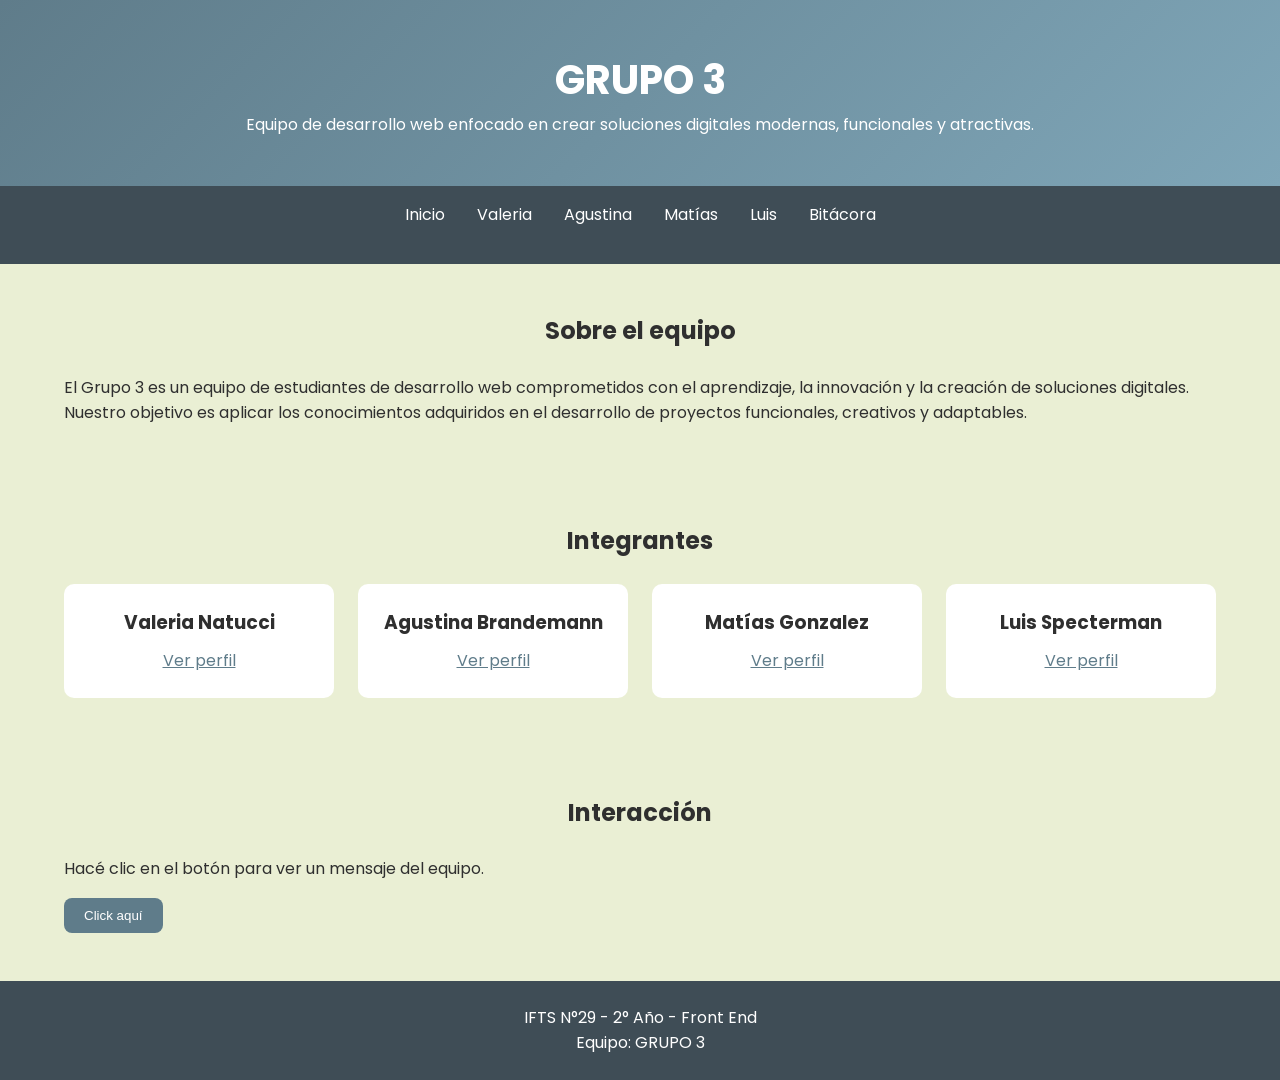
<file: index.html>
<!DOCTYPE html>
<html lang="es">
<head>
    <meta charset="UTF-8">
    <meta name="viewport" content="width=device-width, initial-scale=1.0">
    <title>LUMINA CODE - Proyecto Web</title>

    <!-- Google Fonts -->
    <link href="https://fonts.googleapis.com/css2?family=Poppins:wght@300;400;600&display=swap" rel="stylesheet">

    <!-- CSS -->
    <link rel="stylesheet" href="css/styles.css">
</head>
<body>

    <!-- HEADER -->
    <header class="header">
        <div class="contenedor">
            <h1>GRUPO 3</h1>
            <p>Equipo de desarrollo web enfocado en crear soluciones digitales modernas, funcionales y atractivas.</p>
        </div>
    </header>

    <!-- NAV -->
    <nav class="nav">
        <ul class="nav-lista">
            <li><a href="index.html">Inicio</a></li>
            <li><a href="valeria.html">Valeria</a></li>
            <li><a href="agustina.html">Agustina</a></li>
            <li><a href="matias.html">Matías</a></li>
            <li><a href="luis.html">Luis</a></li>
            <li><a href="bitacora.html">Bitácora</a></li>
        </ul>
    </nav>

    <!-- MAIN -->
    <main>

        <!-- PRESENTACIÓN DEL EQUIPO -->
        <section class="presentacion">
            <div class="contenedor">
                <h2>Sobre el equipo</h2>
                <p>
                    El Grupo 3 es un equipo de estudiantes de desarrollo web comprometidos con el aprendizaje,
                    la innovación y la creación de soluciones digitales. Nuestro objetivo es aplicar los conocimientos
                    adquiridos en el desarrollo de proyectos funcionales, creativos y adaptables.
                </p>
            </div>
        </section>

        <!-- INTEGRANTES -->
        <section class="integrantes">
            <div class="contenedor">
                <h2>Integrantes</h2>

                <div class="grid-integrantes">

                    <div class="card">
                        <h3>Valeria Natucci</h3>
                        <a href="valeria.html">Ver perfil</a>
                    </div>

                    <div class="card">
                        <h3>Agustina Brandemann</h3>
                        <a href="agustina.html">Ver perfil</a>
                    </div>

                    <div class="card">
                        <h3>Matías Gonzalez</h3>
                        <a href="matias.html">Ver perfil</a>
                    </div>

                    <div class="card">
                        <h3>Luis Specterman</h3>
                        <a href="luis.html">Ver perfil</a>
                    </div>

                </div>
            </div>
        </section>

        <!-- INTERACCIÓN JS (OBLIGATORIA) -->
        <section class="interaccion">
            <div class="contenedor">
                <h2>Interacción</h2>
                <p>Hacé clic en el botón para ver un mensaje del equipo.</p>

                <button onclick="mostrarMensaje()">Click aquí</button>

                <p id="mensaje"></p>
            </div>
        </section>

    </main>

    <!-- FOOTER -->
    <footer class="footer">
        <p>IFTS N°29 - 2° Año - Front End</p>
        <p>Equipo: GRUPO 3</p>
    </footer>

    <!-- JS -->
    <script src="js/script.js"></script>

</body>
</html>
</file>
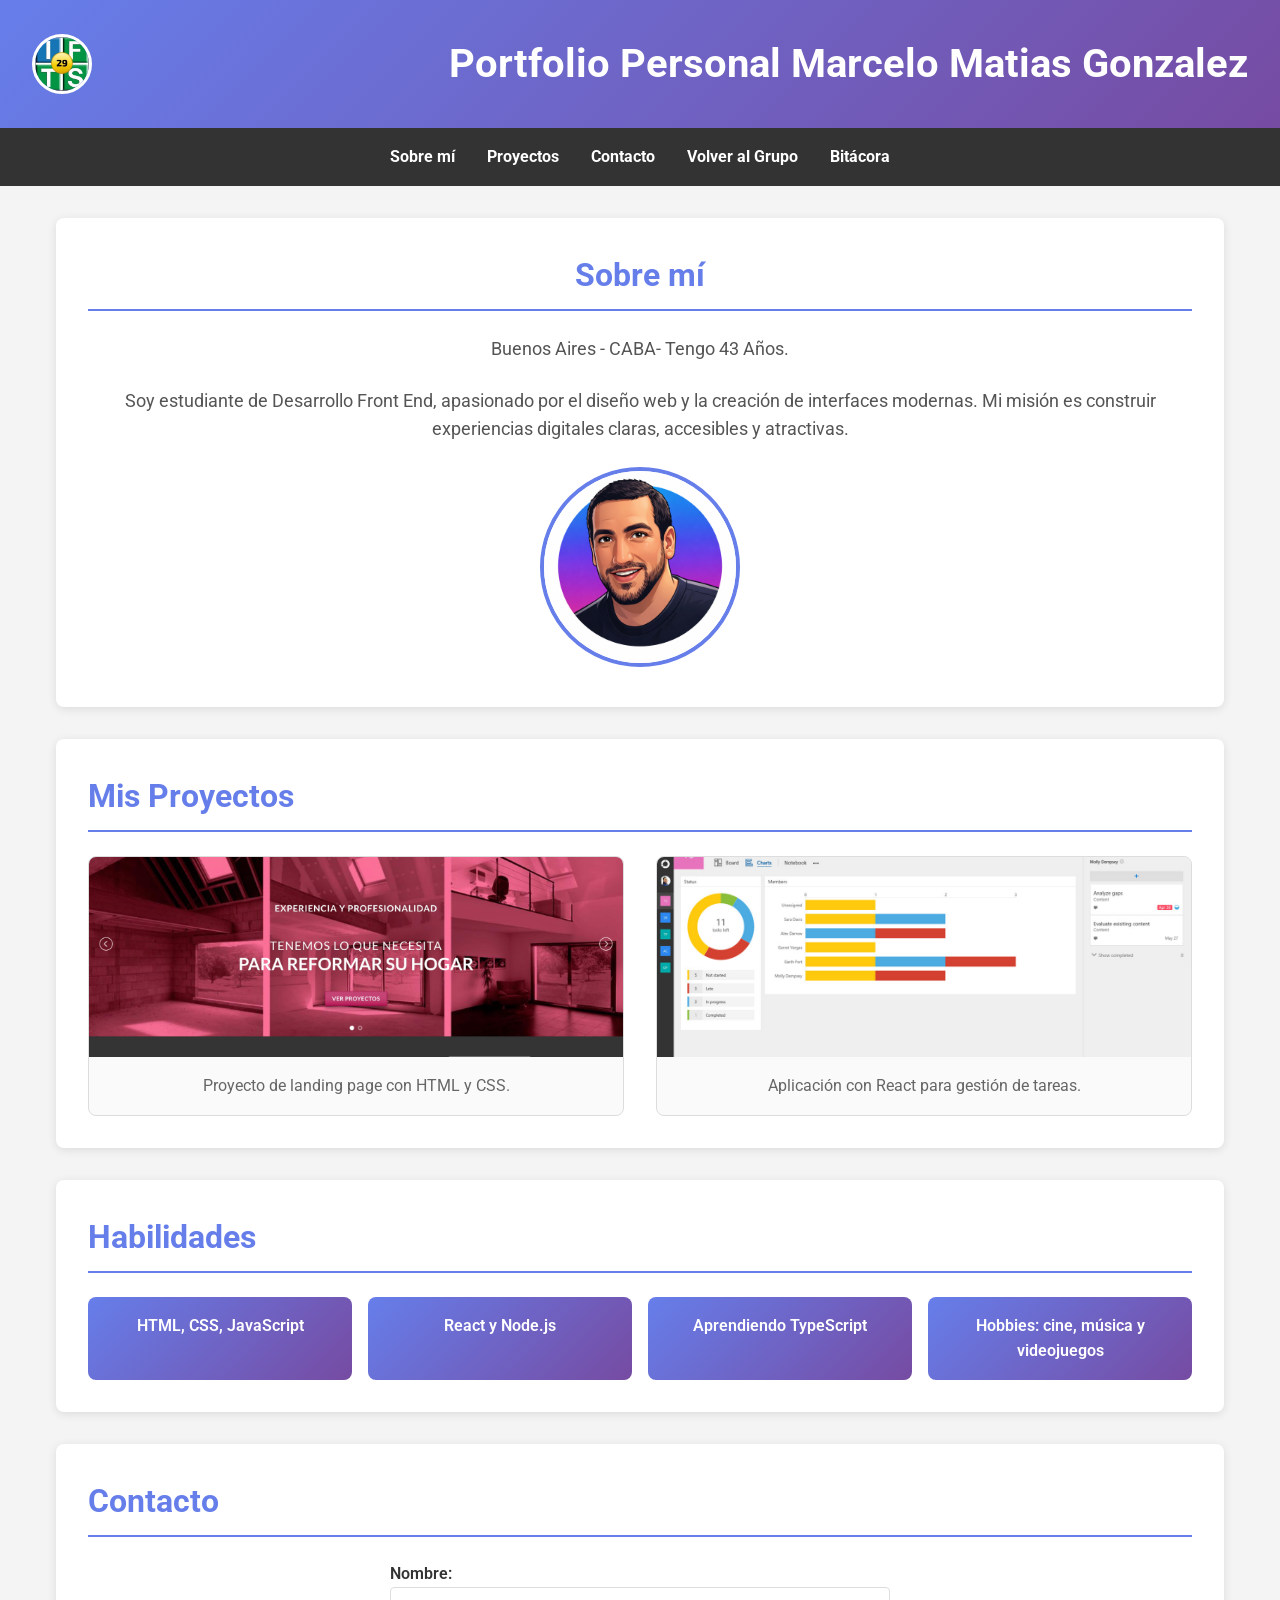
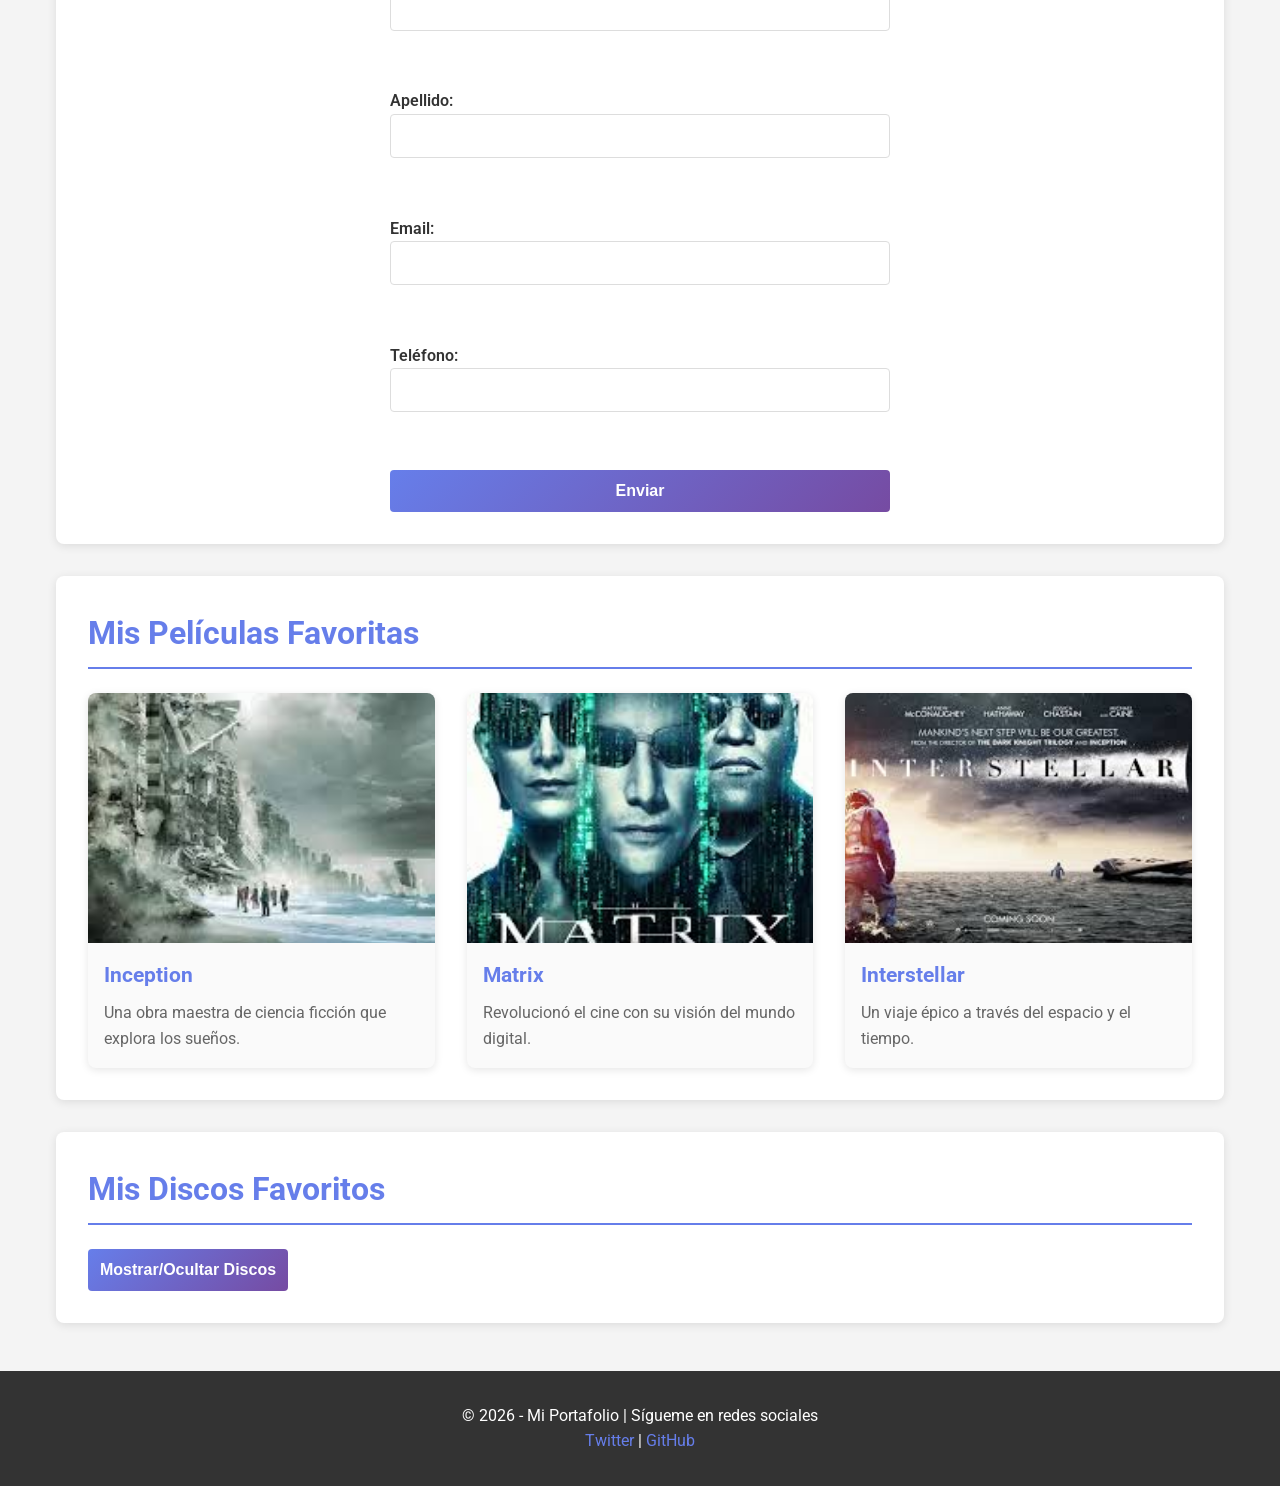
<file: perfil_matias/index.html>
<!DOCTYPE html>
<html lang="es">
<head>
  <meta charset="UTF-8">
  <meta name="viewport" content="width=device-width, initial-scale=1.0">
  <title>Mi Portafolio Personal</title>
  <!-- Google Fonts -->
  <link href="https://fonts.googleapis.com/css2?family=Roboto:wght@400;700&display=swap" rel="stylesheet">
  <!-- CSS -->
  <link rel="stylesheet" href="css/style.css">

</head>
<body>
  <!-- HEADER: Encabezado principal -->
  <header>
    <img src="img/logo.jpg" alt="Logo" id="logo">
    <h1>Portfolio Personal Marcelo Matias Gonzalez</h1>
  </header>

  <!-- NAV: Barra de navegación -->
  <nav>
    <ul>
      <li><a href="#sobre-mi">Sobre mí</a></li>
      <li><a href="#proyectos">Proyectos</a></li>
      <li><a href="#contacto">Contacto</a></li>
      <li><a href="https://tp1-grupal-front.vercel.app/index.html">Volver al Grupo</a></li>
      <li><a href="https://tp1-grupal-front.vercel.app/bitacora.html">Bitácora</a></li>
    </ul>
  </nav>

  <!-- MAIN: Contenido principal -->
  <main>
    <!-- SOBRE MI -->
    <section id="sobre-mi">
      <h2>Sobre mí</h2>
      <p>Buenos Aires - CABA- Tengo 43 Años.</p>
      <p>Soy estudiante de Desarrollo Front End, apasionado por el diseño web y la creación de interfaces modernas. Mi misión es construir experiencias digitales claras, accesibles y atractivas.</p>
      <img src="img/avatar.png" alt="Foto de perfil o avatar" width="200" height="200">
    </section>

    <!-- TARJETAS -->
    <section id="proyectos">
      <h2>Mis Proyectos</h2>
      <div class="tarjetas-container">
        <div class="tarjeta">
          <img src="img/proyecto1.png" alt="Proyecto 1" width="360" height="220">
          <p>Proyecto de landing page con HTML y CSS.</p>
        </div>
        <div class="tarjeta">
          <img src="img/proyecto2.jpg" alt="Proyecto 2" width="360" height="220">
          <p>Aplicación con React para gestión de tareas.</p>
        </div>
      </div>
    </section>

    <!-- HABILIDADES -->
    <section id="habilidades">
      <h2>Habilidades</h2>
      <ul>
        <li>HTML, CSS, JavaScript</li>
        <li>React y Node.js</li>
        <li>Aprendiendo TypeScript</li>
        <li>Hobbies: cine, música y videojuegos</li>
      </ul>
    </section>

    <!-- CONTACTO -->
    <section id="contacto">
      <h2>Contacto</h2>
      <form>
        <label>Nombre: <input type="text" name="nombre"></label><br>
        <label>Apellido: <input type="text" name="apellido"></label><br>
        <label>Email: <input type="email" name="email"></label><br>
        <label>Teléfono: <input type="tel" name="telefono"></label><br>
        <button type="submit">Enviar</button>
      </form>
    </section>

    <!-- PELÍCULAS -->
    <section id="películas">
      <h2>Mis Películas Favoritas</h2>
      <div class="peliculas-container">
        <div class="pelicula">
          <img src="img/inception.jpg" alt="Inception">
          <h3>Inception</h3>
          <p>Una obra maestra de ciencia ficción que explora los sueños.</p>
        </div>
        <div class="pelicula">
          <img src="img/matrix.jpg" alt="Matrix">
          <h3>Matrix</h3>
          <p>Revolucionó el cine con su visión del mundo digital.</p>
        </div>
        <div class="pelicula">
          <img src="img/interestellar.jpg" alt="Interstellar">
          <h3>Interstellar</h3>
          <p>Un viaje épico a través del espacio y el tiempo.</p>
        </div>
      </div>
    </section>
    <!-- MÚSICA -->
    <section id="musica">
      <h2>Mis Discos Favoritos</h2>
      <button id="toggle-musica">Mostrar/Ocultar Discos</button>
      <div class="discos-container" style="display: none;">
        <div class="disco">
          <img src="img/despedazados.jpg" alt="Despedazados por mil partes - La Renga">
          <h3>Despedazados por mil partes</h3>
          <p>La Renga</p>
        </div>
        <div class="disco">
          <img src="img/oktubre.jpg" alt="Oktubre - Los Redondos">
          <h3>Oktubre</h3>
          <p>Patricio Rey y sus Redonditos de Ricota</p>
        </div>
        <div class="disco">
          <img src="img/sumo.jpg" alt="After Chabón - Sumo">
          <h3>After Chabón</h3>
          <p>Sumo</p>
        </div>
      </div>
    </section>
  </main>

  <!-- BOTÓN VOLVER ARRIBA -->
  <button id="back-to-top" title="Volver arriba">↑</button>

  <!-- FOOTER -->
  <footer>
    <p>© 2026 - Mi Portafolio | Sígueme en redes sociales</p>
    <a href="#">Twitter</a> | <a href="#">GitHub</a>
  </footer>

  <!-- Comentarios en el código -->
  <!-- HEADER: Aquí podría agregarse un logo en el futuro -->
  <!-- NAV: Se puede mejorar con un menú hamburguesa para móviles -->
  <!-- TARJETAS: Ideal agregar más proyectos y animaciones -->
  <!-- CONTACTO: A futuro se puede conectar con un backend -->
  <script src="js/javascript.js"></script>
</body>
</html>
</file>
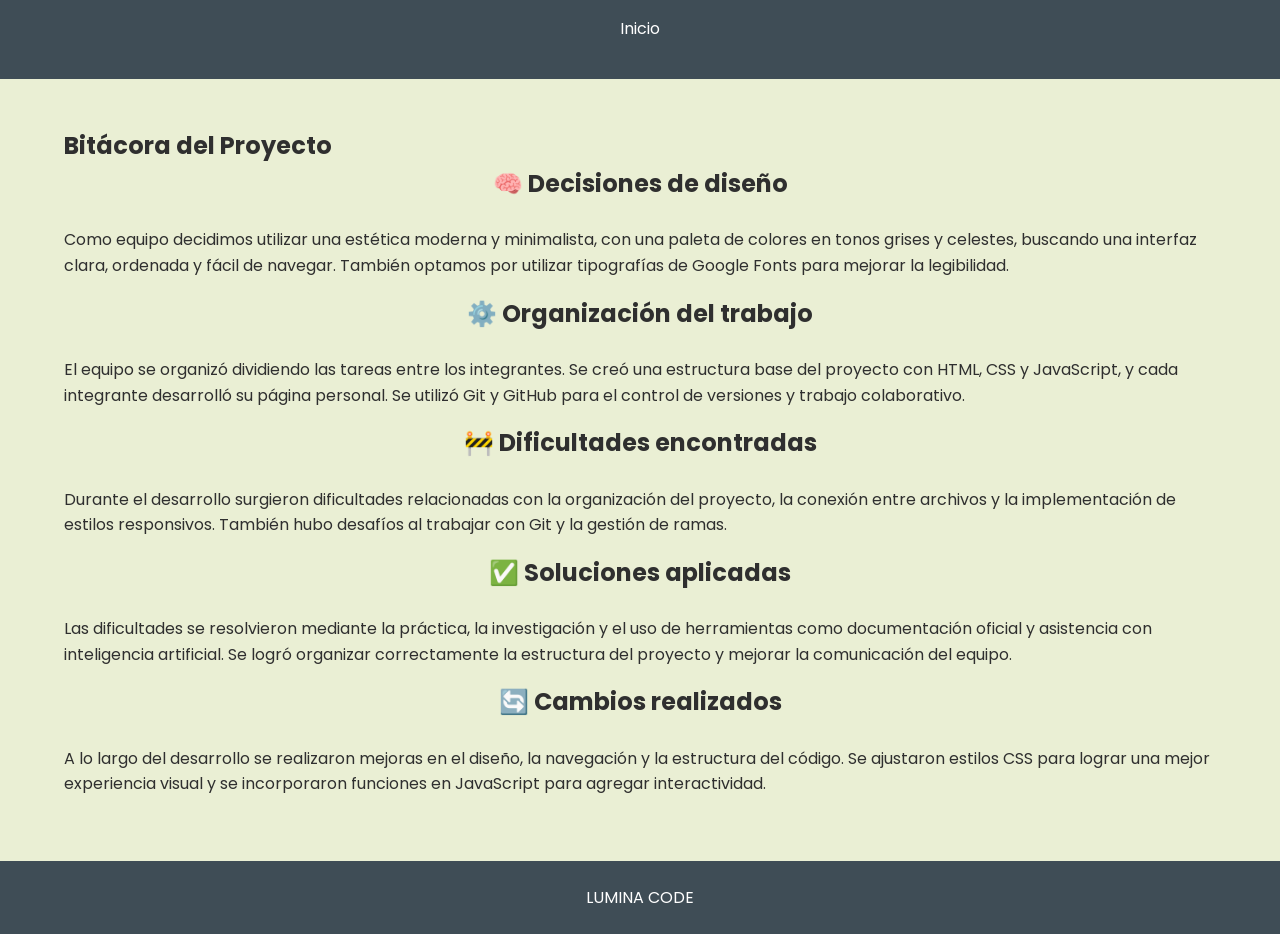
<file: bitacora.html>
<!DOCTYPE html>
<html lang="es">
<head>
    <meta charset="UTF-8">
    <meta name="viewport" content="width=device-width, initial-scale=1.0">
    <title>Bitácora - LUMINA CODE</title>

    <!-- Google Fonts -->
    <link href="https://fonts.googleapis.com/css2?family=Poppins:wght@300;400;600&display=swap" rel="stylesheet">

    <!-- CSS -->
    <link rel="stylesheet" href="css/styles.css">
</head>
<body>

    <!-- NAV -->
    <nav class="nav">
        <ul class="nav-lista">
            <li><a href="index.html">Inicio</a></li>
        </ul>
    </nav>

    <!-- MAIN -->
    <main>

        <section class="bitacora">
            <div class="contenedor">

                <h1>Bitácora del Proyecto</h1>

                <h2>🧠 Decisiones de diseño</h2>
                <p>
                    Como equipo decidimos utilizar una estética moderna y minimalista, con una paleta
                    de colores en tonos grises y celestes, buscando una interfaz clara, ordenada y fácil de navegar.
                    También optamos por utilizar tipografías de Google Fonts para mejorar la legibilidad.
                </p>

                <h2>⚙️ Organización del trabajo</h2>
                <p>
                    El equipo se organizó dividiendo las tareas entre los integrantes. Se creó una estructura base
                    del proyecto con HTML, CSS y JavaScript, y cada integrante desarrolló su página personal.
                    Se utilizó Git y GitHub para el control de versiones y trabajo colaborativo.
                </p>

                <h2>🚧 Dificultades encontradas</h2>
                <p>
                    Durante el desarrollo surgieron dificultades relacionadas con la organización del proyecto,
                    la conexión entre archivos y la implementación de estilos responsivos.
                    También hubo desafíos al trabajar con Git y la gestión de ramas.
                </p>

                <h2>✅ Soluciones aplicadas</h2>
                <p>
                    Las dificultades se resolvieron mediante la práctica, la investigación y el uso de herramientas
                    como documentación oficial y asistencia con inteligencia artificial.
                    Se logró organizar correctamente la estructura del proyecto y mejorar la comunicación del equipo.
                </p>

                <h2>🔄 Cambios realizados</h2>
                <p>
                    A lo largo del desarrollo se realizaron mejoras en el diseño, la navegación y la estructura del código.
                    Se ajustaron estilos CSS para lograr una mejor experiencia visual y se incorporaron funciones
                    en JavaScript para agregar interactividad.
                </p>

            </div>
        </section>

    </main>

    <footer class="footer">
        <p>LUMINA CODE</p>
    </footer>

</body>
</html>
</file>
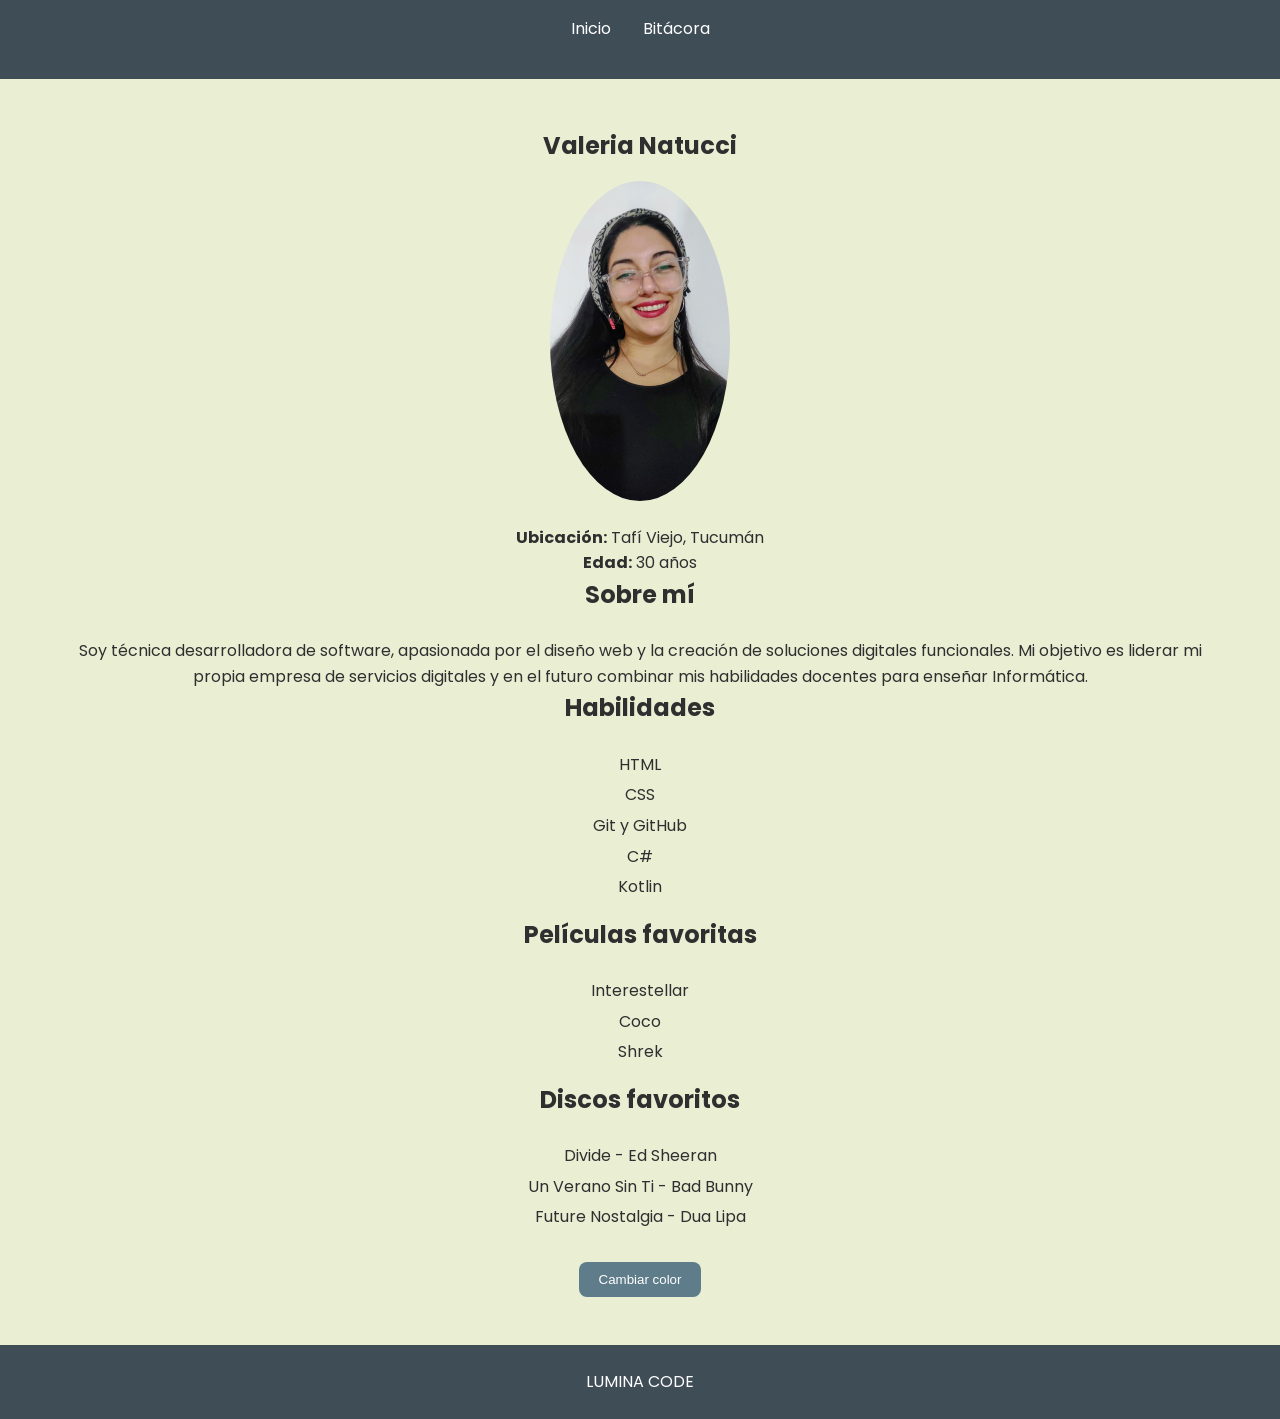
<file: valeria.html>
<!DOCTYPE html>
<html lang="es">
<head>
    <meta charset="UTF-8">
    <meta name="viewport" content="width=device-width, initial-scale=1.0">
    <title>Valeria Natucci</title>

    <!-- Google Fonts -->
    <link href="https://fonts.googleapis.com/css2?family=Poppins:wght@300;400;600&display=swap" rel="stylesheet">

    <!-- CSS -->
    <link rel="stylesheet" href="css/styles.css">
</head>
<body>

    <!-- NAV -->
    <nav class="nav">
        <ul class="nav-lista">
            <li><a href="index.html">Inicio</a></li>
            <li><a href="bitacora.html">Bitácora</a></li>
        </ul>
    </nav>

    <!-- MAIN -->
    <main>

        <section class="perfil">
            <div class="contenedor">

                <h1>Valeria Natucci</h1>

                <img src="img/perfilvale.jpeg" alt="Foto de Valeria Natucci" class="foto">

                <p><strong>Ubicación:</strong> Tafí Viejo, Tucumán</p>
                <p><strong>Edad:</strong> 30 años</p>

                <h2>Sobre mí</h2>
                <p>
                    Soy técnica desarrolladora de software, apasionada por el diseño web y la creación
                    de soluciones digitales funcionales. 
                    Mi objetivo es liderar mi propia empresa de
                    servicios digitales y en el futuro combinar mis habilidades docentes para enseñar Informática.
                </p>

                <h2>Habilidades</h2>
                <ul>
                    <li>HTML</li>
                    <li>CSS</li>
                    <li>Git y GitHub</li>
                    <li>C#</li>
                    <li>Kotlin</li>
                </ul>

                <h2>Películas favoritas</h2>
                <ul>
                    <li>Interestellar</li>
                    <li>Coco</li>
                    <li>Shrek</li>
                </ul>

                <h2>Discos favoritos</h2>
                <ul>
                    <li>Divide - Ed Sheeran</li>
                    <li>Un Verano Sin Ti - Bad Bunny</li>
                    <li>Future Nostalgia - Dua Lipa</li>
                </ul>

                <!-- JS INTERACCIÓN -->
                <button onclick="cambiarColor()">Cambiar color</button>

            </div>
        </section>

    </main>

    <footer class="footer">
        <p>LUMINA CODE</p>
    </footer>

    <!-- JS -->
    <script src="js/script.js"></script>

</body>
</html>
</file>
<file: css/styles.css>
/* RESET */
* {
    margin: 0;
    padding: 0;
    box-sizing: border-box;
}

/* GENERAL */
body {
    font-family: 'Poppins', sans-serif;
    background-color: #eaefd4;
    color: #2f2f2f;
    line-height: 1.6;
}

.contenedor {
    width: 90%;
    max-width: 1200px;
    margin: auto;
}

/* HEADER */
.header {
    background: linear-gradient(135deg, #5f7c8a, #7fa6b8);
    color: white;
    text-align: center;
    padding: 3rem 1rem;
}

.header h1 {
    font-size: 2.5rem;
}

/* NAV */
.nav {
    background-color: #3f4d56;
    padding: 1rem;
}

.nav-lista {
    display: flex;
    justify-content: center;
    gap: 2rem;
    list-style: none;
}

.nav-lista a {
    color: white;
    text-decoration: none;
    transition: 0.3s;
}

.nav-lista a:hover {
    color: #b8e3f4;
}

/* SECCIONES */
section {
    padding: 3rem 0;
}

h2 {
    text-align: center;
    margin-bottom: 1.5rem;
}

/* INTEGRANTES */
.grid-integrantes {
    display: grid;
    grid-template-columns: repeat(auto-fit, minmax(200px, 1fr));
    gap: 1.5rem;
}

.card {
    background: white;
    padding: 1.5rem;
    text-align: center;
    border-radius: 10px;
    transition: 0.3s;
}

.card:hover {
    transform: translateY(-5px);
}

.card a {
    display: inline-block;
    margin-top: 10px;
    color: #5f7c8a;
}

/* PERFIL */
.perfil {
    text-align: center;
}

.foto {
    width: 180px;
    border-radius: 50%;
    margin: 1rem 0;
}

/* LISTAS */
ul {
    list-style: none;
    margin-bottom: 1rem;
}

ul li {
    margin-bottom: 5px;
}

/* BOTONES */
button {
    background: #5f7c8a;
    color: white;
    border: none;
    padding: 10px 20px;
    margin-top: 1rem;
    border-radius: 8px;
    cursor: pointer;
    transition: 0.3s;
}

button:hover {
    background: #3f4d56;
}

/* BITÁCORA */
.bitacora p {
    margin-bottom: 1rem;
}

/* FOOTER */
.footer {
    background: #3f4d56;
    color: white;
    text-align: center;
    padding: 1.5rem;
}

/* RESPONSIVE */

/* 📱 móviles */
@media (max-width: 400px) {
    .header h1 {
        font-size: 1.8rem;
    }

    .nav-lista {
        flex-direction: column;
        gap: 10px;
    }
}

/* 📲 tablets */
@media (max-width: 900px) {
    .header h1 {
        font-size: 2rem;
    }
}

/* 💻 escritorio grande */
@media (min-width: 1200px) {
    .contenedor {
        max-width: 1200px;
    }
}
</file>
<file: perfil_matias/css/style.css>
* {
  margin: 0;
  padding: 0;
  box-sizing: border-box;
}

body {
  font-family: 'Roboto', sans-serif;
  line-height: 1.6;
  color: #333;
  background-color: #f4f4f4;
}

/* HEADER */
header {
  background: linear-gradient(135deg, #667eea 0%, #764ba2 100%);
  color: white;
  padding: 2rem;
  display: flex;
  justify-content: space-between;
  align-items: center;
  box-shadow: 0 2px 5px rgba(0, 0, 0, 0.1);
}

#logo {
  width: 60px;
  height: 60px;
  border-radius: 50%;
  object-fit: cover;
  border: 3px solid white;
  transition: transform 0.3s ease;
}

#logo:hover {
  transform: scale(1.1);
}

header h1 {
  font-size: 2.5rem;
  font-weight: 700;
}

/* NAV */
nav {
  background-color: #333;
  padding: 1rem;
  position: sticky;
  top: 0;
  z-index: 100;
}

nav ul {
  list-style: none;
  display: flex;
  justify-content: center;
  gap: 2rem;
  flex-wrap: wrap;
}

nav a {
  color: white;
  text-decoration: none;
  font-weight: 700;
  transition: color 0.3s ease;
}

nav a:hover {
  color: #667eea;
}

/* MAIN */
main {
  max-width: 1200px;
  margin: 2rem auto;
  padding: 0 1rem;
}

/* SECTIONS */
section {
  background: white;
  margin: 2rem 0;
  padding: 2rem;
  border-radius: 8px;
  box-shadow: 0 2px 10px rgba(0, 0, 0, 0.1);
}

section h2 {
  color: #667eea;
  margin-bottom: 1.5rem;
  font-size: 2rem;
  border-bottom: 2px solid #667eea;
  padding-bottom: 0.5rem;
}

/* SOBRE MI */
#sobre-mi {
  text-align: center;
}

#sobre-mi p {
  font-size: 1.1rem;
  margin-bottom: 1.5rem;
  color: #555;
}

#sobre-mi img {
  width: 200px;
  height: 200px;
  border-radius: 50%;
  object-fit: cover;
  border: 4px solid #667eea;
  transition: transform 0.3s ease;
}

#sobre-mi img:hover {
  transform: scale(1.05);
}

/* TARJETAS */
.tarjetas-container {
  display: grid;
  grid-template-columns: repeat(auto-fit, minmax(300px, 1fr));
  gap: 2rem;
}

.tarjeta {
  border: 1px solid #ddd;
  border-radius: 8px;
  overflow: hidden;
  transition: transform 0.3s ease, box-shadow 0.3s ease;
  background-color: #fafafa;
}

.tarjeta:hover {
  transform: translateY(-5px);
  box-shadow: 0 5px 20px rgba(102, 126, 234, 0.3);
}

.tarjeta img {
  width: 100%;
  height: 200px;
  object-fit: cover;
  display: block;
}

.tarjeta p {
  padding: 1rem;
  text-align: center;
  color: #666;
}

/* HABILIDADES */
#habilidades ul {
  list-style: none;
  display: grid;
  grid-template-columns: repeat(auto-fit, minmax(200px, 1fr));
  gap: 1rem;
}

#habilidades li {
  background: linear-gradient(135deg, #667eea 0%, #764ba2 100%);
  color: white;
  padding: 1rem;
  border-radius: 8px;
  text-align: center;
  font-weight: 600;
  transition: transform 0.3s ease;
}

#habilidades li:hover {
  transform: scale(1.05);
}

/* CONTACTO */
form {
  max-width: 500px;
  margin: 0 auto;
  display: flex;
  flex-direction: column;
  gap: 1rem;
}

label {
  display: flex;
  flex-direction: column;
  font-weight: 600;
}

input[type="text"],
input[type="email"],
input[type="tel"] {
  padding: 0.75rem;
  border: 1px solid #ddd;
  border-radius: 4px;
  font-size: 1rem;
  transition: border-color 0.3s ease;
}

input[type="text"]:focus,
input[type="email"]:focus,
input[type="tel"]:focus {
  outline: none;
  border-color: #667eea;
  box-shadow: 0 0 5px rgba(102, 126, 234, 0.3);
}

button {
  padding: 0.75rem;
  background: linear-gradient(135deg, #667eea 0%, #764ba2 100%);
  color: white;
  border: none;
  border-radius: 4px;
  font-size: 1rem;
  font-weight: 700;
  cursor: pointer;
  transition: transform 0.3s ease, box-shadow 0.3s ease;
}

button:hover {
  transform: scale(1.05);
  box-shadow: 0 5px 15px rgba(102, 126, 234, 0.4);
}

button:active {
  transform: scale(0.98);
}

/* PELÍCULAS */
.peliculas-container {
  display: grid;
  grid-template-columns: repeat(auto-fit, minmax(250px, 1fr));
  gap: 2rem;
}

.pelicula {
  border-radius: 8px;
  overflow: hidden;
  background-color: #fafafa;
  transition: transform 0.3s ease, box-shadow 0.3s ease;
  box-shadow: 0 2px 8px rgba(0, 0, 0, 0.1);
}

.pelicula:hover {
  transform: translateY(-8px);
  box-shadow: 0 8px 20px rgba(102, 126, 234, 0.3);
}

.pelicula img {
  width: 100%;
  height: 250px;
  object-fit: cover;
  display: block;
}

.pelicula h3 {
  color: #667eea;
  padding: 1rem 1rem 0.5rem;
  font-size: 1.3rem;
}

.pelicula p {
  padding: 0 1rem 1rem;
  color: #666;
}
/* MÚSICA */
.discos-container {
  display: grid;
  grid-template-columns: repeat(auto-fit, minmax(250px, 1fr));
  gap: 2rem;
  margin-top: 1rem;
}

.disco {
  background-color: #fafafa;
  border-radius: 8px;
  overflow: hidden;
  box-shadow: 0 2px 8px rgba(0,0,0,0.1);
  transition: transform 0.3s ease, box-shadow 0.3s ease;
  text-align: center;
}

.disco:hover {
  transform: translateY(-5px);
  box-shadow: 0 8px 20px rgba(102,126,234,0.3);
}

.disco img {
  width: 100%;
  height: 250px;
  object-fit: cover;
}

.disco h3 {
  color: #667eea;
  margin: 0.5rem 0;
}


/* FOOTER */
footer {
  background-color: #333;
  color: white;
  text-align: center;
  padding: 2rem;
  margin-top: 3rem;
}

footer a {
  color: #667eea;
  text-decoration: none;
  transition: color 0.3s ease;
}

footer a:hover {
  color: #764ba2;
}

/* BOTÓN VOLVER ARRIBA */
#back-to-top {
  position: fixed;
  bottom: 20px;
  right: 20px;
  background: linear-gradient(135deg, #667eea 0%, #764ba2 100%);
  color: white;
  border: none;
  border-radius: 50%;
  width: 50px;
  height: 50px;
  font-size: 1.5rem;
  cursor: pointer;
  opacity: 0;
  visibility: hidden;
  transition: opacity 0.3s ease, visibility 0.3s ease;
  z-index: 1000;
  box-shadow: 0 2px 10px rgba(0, 0, 0, 0.2);
}

#back-to-top.show {
  opacity: 1;
  visibility: visible;
}

#back-to-top:hover {
  transform: scale(1.1);
  box-shadow: 0 4px 15px rgba(0, 0, 0, 0.3);
}

/* MEDIA QUERIES PARA RESPONSIVIDAD */

/* Móviles (hasta 768px) */
@media (max-width: 768px) {
  header {
    flex-direction: column;
    text-align: center;
    padding: 1rem;
  }

  header h1 {
    font-size: 2rem;
  }

  #logo {
    width: 50px;
    height: 50px;
    margin-bottom: 1rem;
  }

  nav ul {
    flex-direction: column;
    gap: 1rem;
    align-items: center;
  }

  nav {
    padding: 0.5rem;
  }

  main {
    padding: 0 0.5rem;
  }

  section {
    padding: 1rem;
    margin: 1rem 0;
  }

  section h2 {
    font-size: 1.5rem;
  }

  #sobre-mi img {
    width: 150px;
    height: 150px;
  }

  .tarjeta img {
    height: 150px;
  }

  .pelicula img,
  .disco img {
    height: 200px;
  }

  .tarjetas-container,
  .peliculas-container,
  .discos-container {
    grid-template-columns: 1fr;
    gap: 1rem;
  }

  #habilidades ul {
    grid-template-columns: 1fr;
  }

  form {
    max-width: 100%;
  }

  footer {
    padding: 1rem;
  }
}

/* Tablets (769px a 1024px) */
@media (min-width: 769px) and (max-width: 1024px) {
  header h1 {
    font-size: 2.2rem;
  }

  nav ul {
    gap: 1.5rem;
  }

  .tarjetas-container,
  .peliculas-container,
  .discos-container {
    grid-template-columns: repeat(auto-fit, minmax(200px, 1fr));
  }

  #habilidades ul {
    grid-template-columns: repeat(auto-fit, minmax(150px, 1fr));
  }
}

/* PC (más de 1024px) - ya está optimizado por defecto */

/* RESPONSIVE */
@media (max-width: 768px) {
  header h1 {
    font-size: 1.8rem;
  }

  nav ul {
    gap: 1rem;
  }

  section {
    padding: 1rem;
    margin: 1rem 0;
  }

  section h2 {
    font-size: 1.5rem;
  }

  .tarjetas-container,
  .peliculas-container {
    grid-template-columns: 1fr;
  }

  #sobre-mi img {
    width: 150px;
    height: 150px;
  }
}

@media (max-width: 480px) {
  header h1 {
    font-size: 1.3rem;
  }

  nav ul {
    flex-direction: column;
    gap: 0.5rem;
  }

  nav li {
    margin: 0.5rem 0;
  }

  section {
    padding: 1rem;
  }

  form {
    max-width: 100%;
  }
}
</file>
